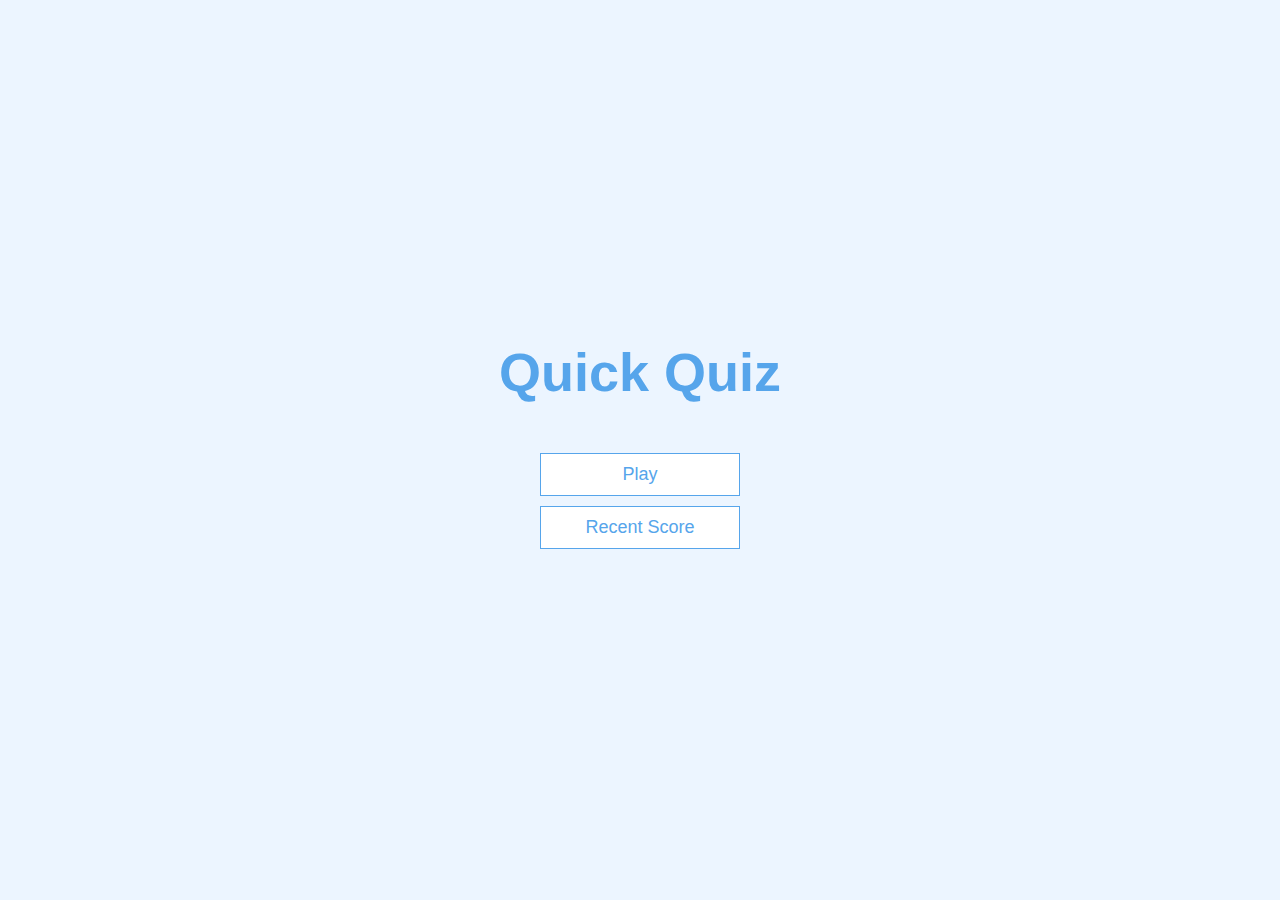
<file: index.html>
<html>
<head>
    <link rel="stylesheet" href="app.css"/>
</head>
<body >

<div  class="container">
    <div id="home" class="flex-center flex-column">
        <h1>Quick Quiz</h1>
        <a class="btn" href="game.html">Play</a>
        
        <a class="btn" href="end.html">Recent Score</a>

    </div>
</div>
<script>
    localStorage.setItem("scorewindow","highest");
</script>
</body>
</html>
</file>
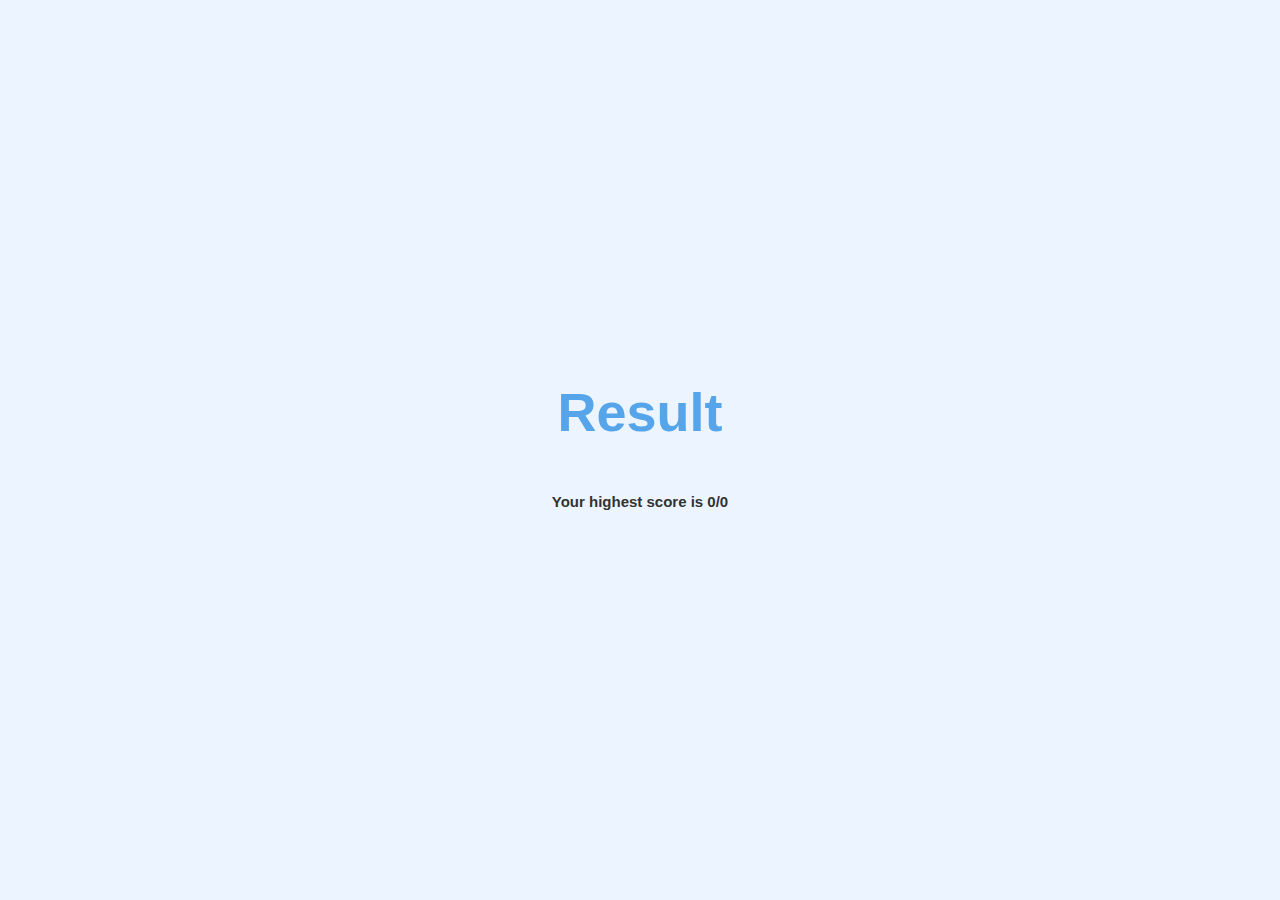
<file: end.html>
<html>
<head>
    <meta name="viewport" content="width=device-width, initial-scale=1.0">

    <link rel="stylesheet" href="app.css"/>
    <link rel="stylesheet" href="result.css"/>
</head>
<body >

    <div class="container">
        <div id="result">
         <h1 class="column">Result</h1>
     
         <div class="column">
        
            <h2 id="result-content">Congratulation!</h2>
                <h2 id="highlightresult">Your score is 0</h2>
                
            
         </div>
         
        </div>
    </div>
    <script src="result.js"></script>
</body>
</html>
</file>
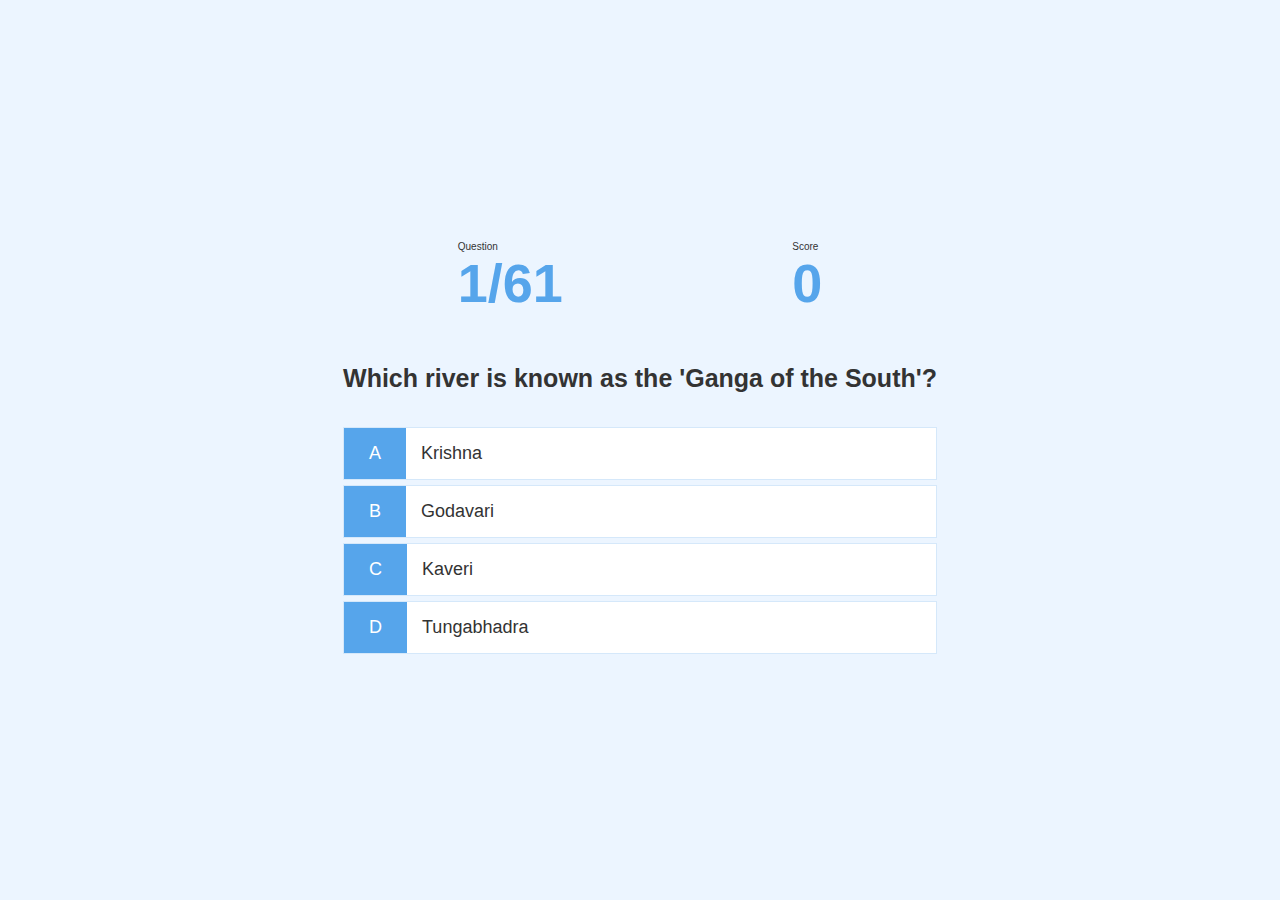
<file: game.html>
<html>
<head>
    <meta name="viewport" content="width=device-width, initial-scale=1.0">
    <link rel="stylesheet" href="app.css"/>
    <link rel="stylesheet" href="game.css"/>
</head>
<body >

<div  class="container">
    <div id="game" class="justify-center flex-column">
        <div id="hud">
            <div id="hud-item">
                <p class="hud-prefix">
                 Question
                </p>
                <h1 class="hud-main-text" id="qcounter">
                  1/3
                </h1>
            </div>
            <div id="hud-item">
                <p class="hud-prefix">
                 Score
                </p>
                <h1 class="hud-main-text" id="score">
                  0
                </h1>
            </div>

        </div>
        <h2 id="question">What is the answer to this question?</h2>
        <div class="choice-container">
            <p class="choice-prefix">A</p>
            <p class="choice-text" data-number="1">Choice 1</p>
        </div>

        <div class="choice-container">
            <p class="choice-prefix">B</p>
            <p class="choice-text" data-number="2">Choice 2</p>
        </div>

        <div class="choice-container">
            <p class="choice-prefix">C</p>
            <p class="choice-text" data-number="3">Choice 3</p>
        </div>


        <div class="choice-container">
            <p class="choice-prefix">D</p>
            <p class="choice-text" data-number="4">Choice 4</p>
        </div>
    </div>
</div>
<script src="game.js"></script>
</body>
</html>
</file>
<file: app.css>
:root{
    background-color:#ecf5ff;

    font-size: 62.5%;
}

*{
    box-sizing: border-box;
    font-family: Arial, Helvetica, sans-serif;
    margin: 0;
    padding: 0;
    color:#333;
}

h1,h2,h3,h4{
    
    margin-bottom: 1rem;
}

h1{
    font-size: 5.4rem;
    color: #56a5eb;
    margin-bottom: 5rem;
}

h1 > span {
    font-size: 2.4rem;
    font-weight: 500;
}

h2 > span {
    font-size: 4.2rem;
    font-weight: 700;
}


.container{
    width: 100vw;
    height: 100vh;
    display: flex;
    justify-content: center;
    align-items: center;
    max-width: 80rem;
    margin: 0% auto;
    padding: 2rem;
}

.flex-center{
    justify-content: center;
    align-items: center;
}

.flex-column{
    display: flex;
    flex-direction: column;
}
.flex-row{
    display: flex;
    flex-direction: row;
}
.justify-center{
    justify-content: center;
}

.hidden{
    display: none;
}


/* buttons
*/
.btn{
    padding: 1rem 0;
    width:20rem;
    text-align: center;
    border: 0.1rem solid #56a5eb;
    margin-bottom: 1rem;
    text-decoration: none;
    color: #56a5eb;
    background-color: white;
    font-size: 1.8rem;
}

.btn:hover{
    cursor: pointer;
    box-shadow: 0 0.4rem 1.4rem 0 rgba(86, 185, 235,0.5);
    transform: translate(-0.1rem);
    transition:transform 150ms;
}

.btn[disabled]:hover{
    cursor:not-allowed;
    box-shadow: none;
    transform: none;
}

@media (max-width: 480px) {
    .row {
        flex-direction: column; 
        gap: 8px;
    }
}
</file>
<file: result.css>
.resultclass{
    display: flex;
}

.row {
    display: flex;
    flex-direction: row;
    justify-content: center; /* Horizontally center */
    gap: 10px;  /* space between elements */
}



.column {
    display: flex;
    flex-direction: column;
    justify-content: center; /* Horizontally center */
   align-items: center;
}

.hidden {
    display: none !important;
}
</file>
<file: game.css>
.choice-container{
    display: flex;
    margin-bottom: 0.5rem;
    width:100%;
    font-size: 1.8rem;
    border: 0.1rem solid rgb(86,165,235,0.25);
    background-color: white;
}

.choice-prefix{
    padding: 1.5rem 2.5rem;
    background-color: #56a5eb;
    color: white;
}

.choice-container:hover{
    cursor: pointer;
    box-shadow: 0 0.4rem 1.4rem 0 rgba(86, 185, 235,0.5);
    transform: translate(-0.1rem);
    transition:transform 150ms;
}

.choice-text{
    padding: 1.5rem;
    width: 100%;
}

h2{
font-size: 2.5rem;
margin-bottom: 3.4rem;
}

.correct{
    background-color: #28a745;
}
.incorrect{
    background-color: #dc3545;
}

/*HUD*/

#hud{
    display: flex;
    justify-content: space-around;
}

@media (max-width: 480px) {
    .flex-row {
        flex-direction: column !important;
        align-items: center;
    }

    h1 {
        font-size: 3.2rem;
    }

    h2 {
        font-size: 2.4rem;
    }
}
</file>
